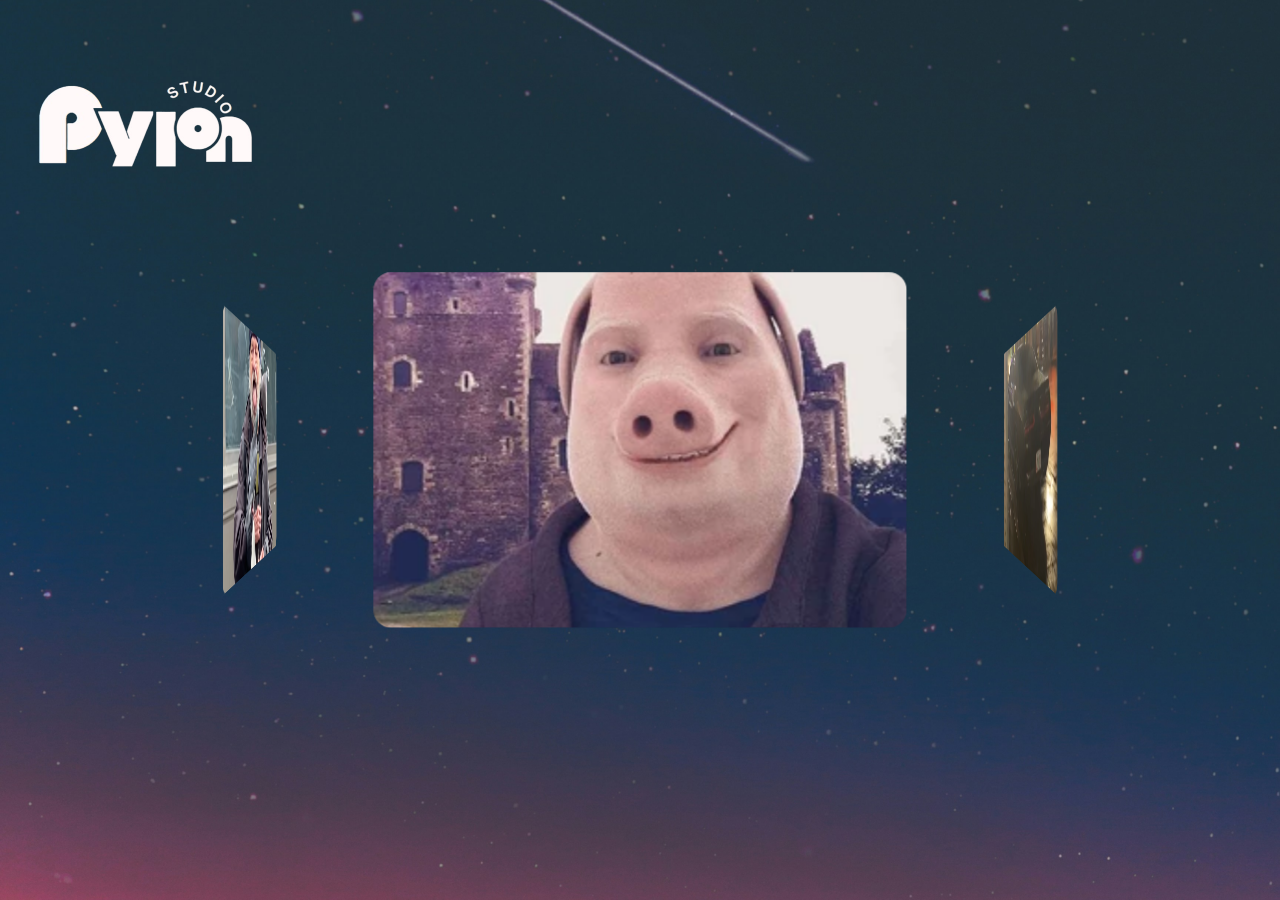
<file: index.html>
<!DOCTYPE html>
<html lang="en">
<head>
    <meta charset="UTF-8">
    <meta name="viewport" content="width=device-width, initial-scale=1.0">
    <title>3D Rotating Cards</title>
    <link rel="stylesheet" href="style.css">
</head>
<body>
    <div class="logo-container">
        <a href="index.html"> <img src="images/logo.png" alt="Your Logo">
        </a>
    </div>
    <div class="container">
        <div class="card-container">
            <a href="card1.html" class="card" style="--i: 0;" data-title="The Disappearance of John Pork">
                <img src="images/card1.jpg" alt="Card 1"> 
            </a>
            <a href="card2.html" class="card" style="--i: 1;" data-title="The Ghost of the Goon:Tragedy and Protest">
                <img src="images/card2.jpg" alt="Card 2">
            </a>
            <a href="card3.html" class="card" style="--i: 2;" data-title="Coming soon">
                <img src="images/card3.jpg" alt="Card 3">
            </a>
            <a href="card4.html" class="card" style="--i: 3;" data-title="Coming soon">
                <img src="images/card4.jpg" alt="Card 4">
            </a>
            <a href="card5.html" class="card" style="--i: 4;" data-title="Coming soon">
                <img src="images/card5.jpg" alt="Card 5">
            </a>
        </div>
    </div>
</body>
</html>
</file>
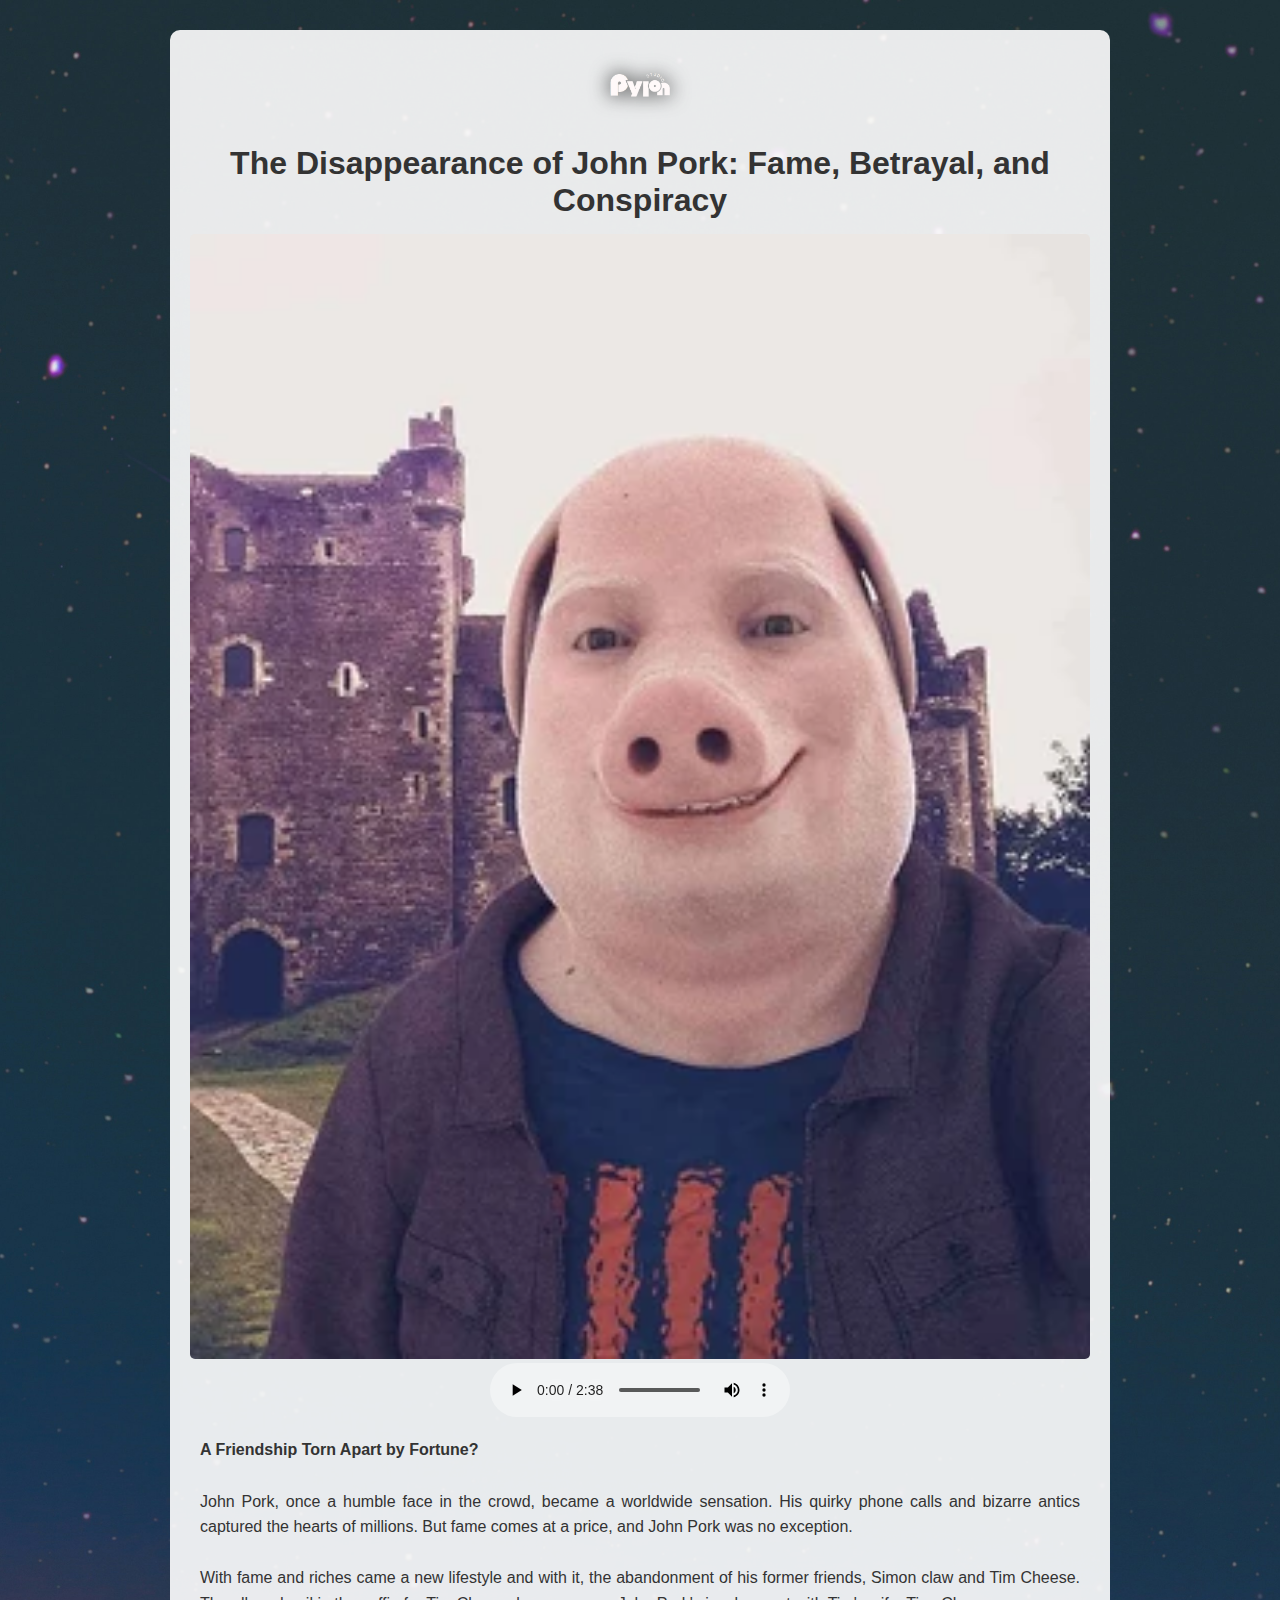
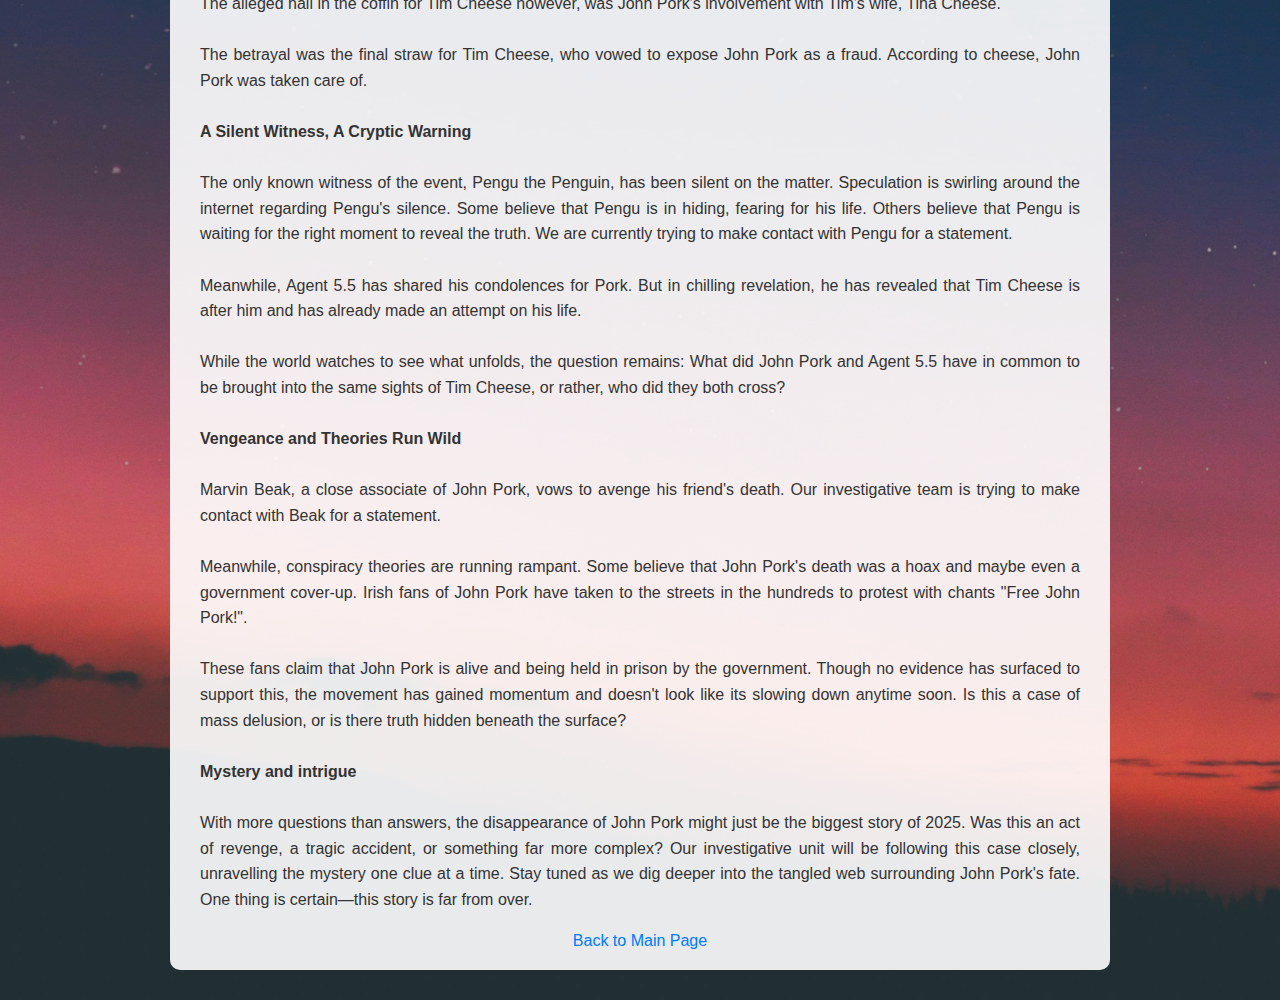
<file: card1.html>
<!DOCTYPE html>
<html lang="en">
<head>
    <meta charset="UTF-8">
    <meta name="viewport" content="width=device-width, initial-scale=1.0">
    <title>John Pork Article</title>
    <link rel="stylesheet" href="card-style.css"> 
</head>
<body>
    <div class="card-container">
        <div class="card-content">
            <div class="logo-container">
                <a href="index.html"> <img src="images/logo.png" alt="Your Logo"> </a>
            </div>
            <div class="title-area">
                <h1 id="card-title">The Disappearance of John Pork: Fame, Betrayal, and Conspiracy</h1>
            </div>
            <div class="image-area">
                <img id="card-image" src="images/card1.jpg" alt="John Pork Image">
                <br>
                <audio controls>
                    <source src="audios/Card1.m4a" type="audio/mpeg">
                </audio>
            </div>
            <div class="writing-area">
            <p id="card-writing">

                <strong>A Friendship Torn Apart by Fortune?</strong> <br><br>
                John Pork, once a humble face in the crowd, became a worldwide sensation. His quirky phone calls and bizarre antics captured the hearts of millions. But fame comes at a price, and John Pork was no exception. <br><br>
                With fame and riches came a new lifestyle and with it, the abandonment of his former friends, Simon claw and Tim Cheese. 
                The alleged nail in the coffin for Tim Cheese however, was John Pork's involvement with Tim's wife, Tina Cheese. <br><br> 
                The betrayal was the final straw for Tim Cheese, who vowed to expose John Pork as a fraud. According to cheese, John Pork was taken care of.

                <br> <br> <strong>A Silent Witness, A Cryptic Warning</strong> <br> <br>
                The only known witness of the event, Pengu the Penguin, has been silent on the matter. Speculation is swirling around
                the internet regarding Pengu's silence. Some believe that Pengu is in hiding, fearing for his life. Others believe that Pengu is waiting for the right moment to reveal the truth. We are currently trying to make contact with Pengu for a statement. <br><br>
                Meanwhile, Agent 5.5 has shared his condolences for Pork. But in chilling revelation, he has revealed that Tim Cheese is after him and has already made an attempt on his life.<br><br>
                While the world watches to see what unfolds, the question remains: What did John Pork and Agent 5.5 have in common to be brought into the same sights of Tim Cheese, or rather, who did they both cross? <br><br>

                <strong>Vengeance and Theories Run Wild</strong><br><br>
                Marvin Beak, a close associate of John Pork, vows to avenge his friend's death. Our investigative team is trying to make contact with Beak for a statement. <br><br>
                Meanwhile, conspiracy theories are running rampant. Some believe that John Pork's death was a hoax and maybe even a government cover-up. Irish fans of John Pork have taken to the streets in the hundreds to protest with chants "Free John Pork!". <br><br>
                These fans claim that John Pork is alive and being held in prison by the government. Though no evidence has surfaced to support this, the movement has gained momentum and doesn't look like its slowing down anytime soon. Is this a case of mass delusion, or is there truth hidden beneath the surface?<br><br>
                <strong>Mystery and intrigue</strong> <br> <br>
                With more questions than answers, the disappearance of John Pork might just be the biggest story of 2025. Was this an act of revenge, a tragic accident, or something far more complex? Our investigative unit will be following this case closely, unravelling the mystery one clue at a time.

                Stay tuned as we dig deeper into the tangled web surrounding John Pork's fate. One thing is certain—this story is far from over.
            </p>
        </div>
        <a href="index.html" class="back-link">Back to Main Page</a>
        </div>
        
        </div>
    </div>
</body>
</html>
</file>
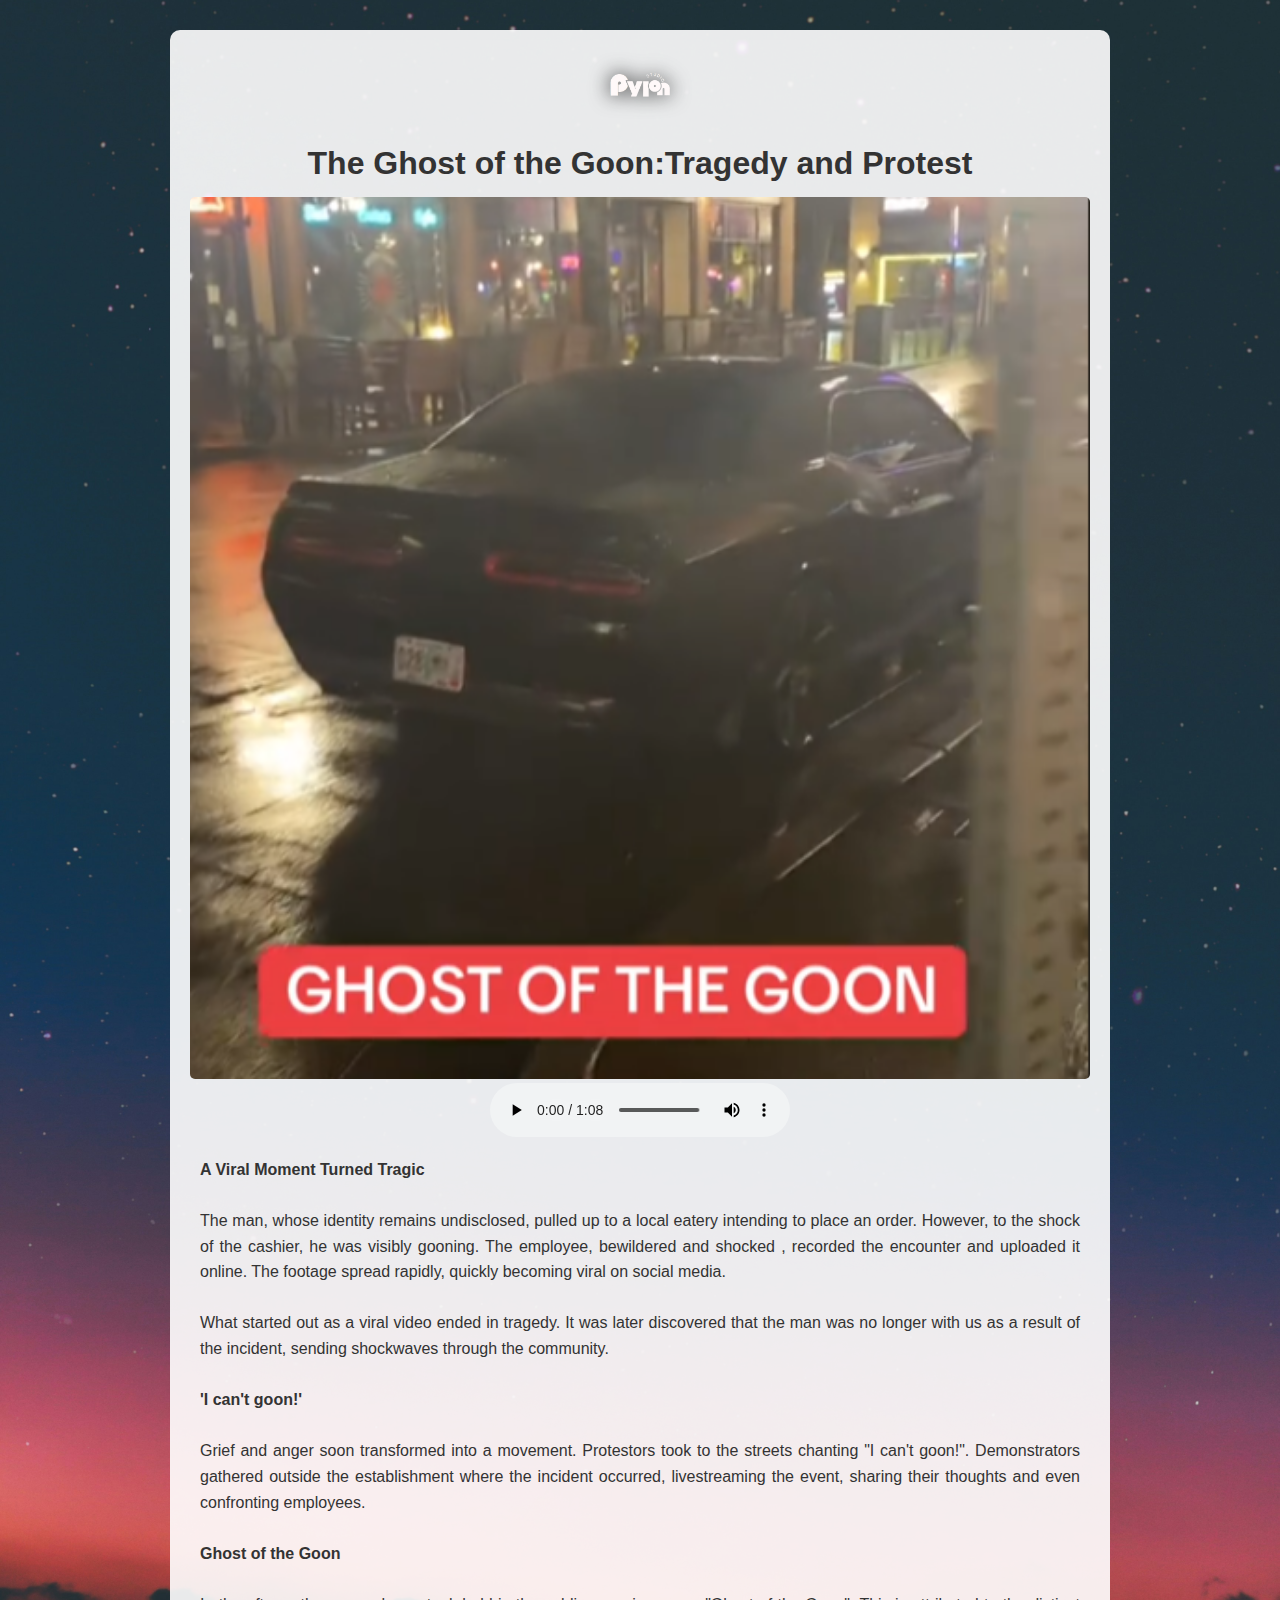
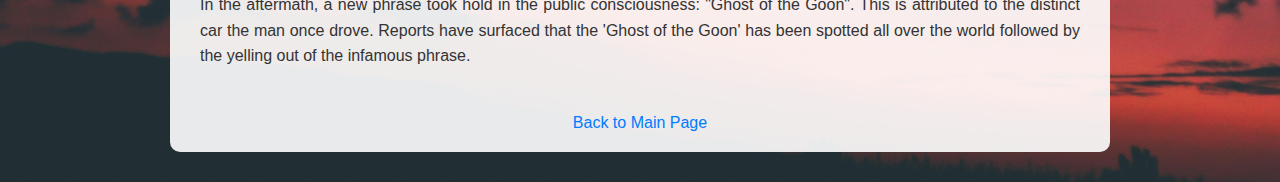
<file: card2.html>
<!DOCTYPE html>
<html lang="en">
<head>
    <meta charset="UTF-8">
    <meta name="viewport" content="width=device-width, initial-scale=1.0">
    <title>John Pork Article</title>
    <link rel="stylesheet" href="card-style.css"> 
</head>
<body>
    <div class="card-container">
        <div class="card-content">
            <div class="logo-container">
                <a href="index.html"> <img src="images/logo.png" alt="Your Logo"> </a>
            </div>
            <div class="title-area">
                <h1 id="card-title">The Ghost of the Goon:Tragedy and Protest</h1>
            </div>
            <div class="image-area">
                <img id="card-image" src="images/card2.jpg" alt="John Pork Image">
                <div class="audio-controls">
                    <audio controls>
                        <source src="audios/Card2.m4a" type="audio/mpeg">   
                    </audio>

                </div>
            </div>
            <div class="writing-area">
            <p id="card-writing">
                <strong>A Viral Moment Turned Tragic</strong> <br><br>
                
                The man, whose identity remains undisclosed, pulled up to a local eatery intending to place an order.
                 However, to the shock of the cashier, he was visibly gooning. The employee, bewildered and shocked
                 , recorded the encounter and uploaded it online. The footage spread rapidly, quickly 
                 becoming viral on social media.<br><br>
                 What started out as a viral video ended in tragedy. It was later discovered that the man was no longer with us as a result of the incident, 
                 sending shockwaves through the community. 
                
                 <br><br><strong>'I can't goon!'</strong> <br><br>

                 Grief and anger soon transformed into a movement. Protestors took to the streets chanting "I can't goon!".
                 Demonstrators gathered outside the establishment where the incident occurred, livestreaming the event, sharing their thoughts and even confronting employees. <br><br>

                <strong>Ghost of the Goon</strong> <br><br>
                In the aftermath, a new phrase took hold in the public consciousness: "Ghost of the Goon". This is attributed to the 
                distinct car the man once drove. Reports have surfaced that the 'Ghost of the Goon' has been spotted all over the world followed by the yelling out of the infamous phrase.<br><br>

                
            </p>
            
        </div>
        <a href="index.html" class="back-link">Back to Main Page</a>
        </div>
        
    </div>
</body>
</html>
</file>
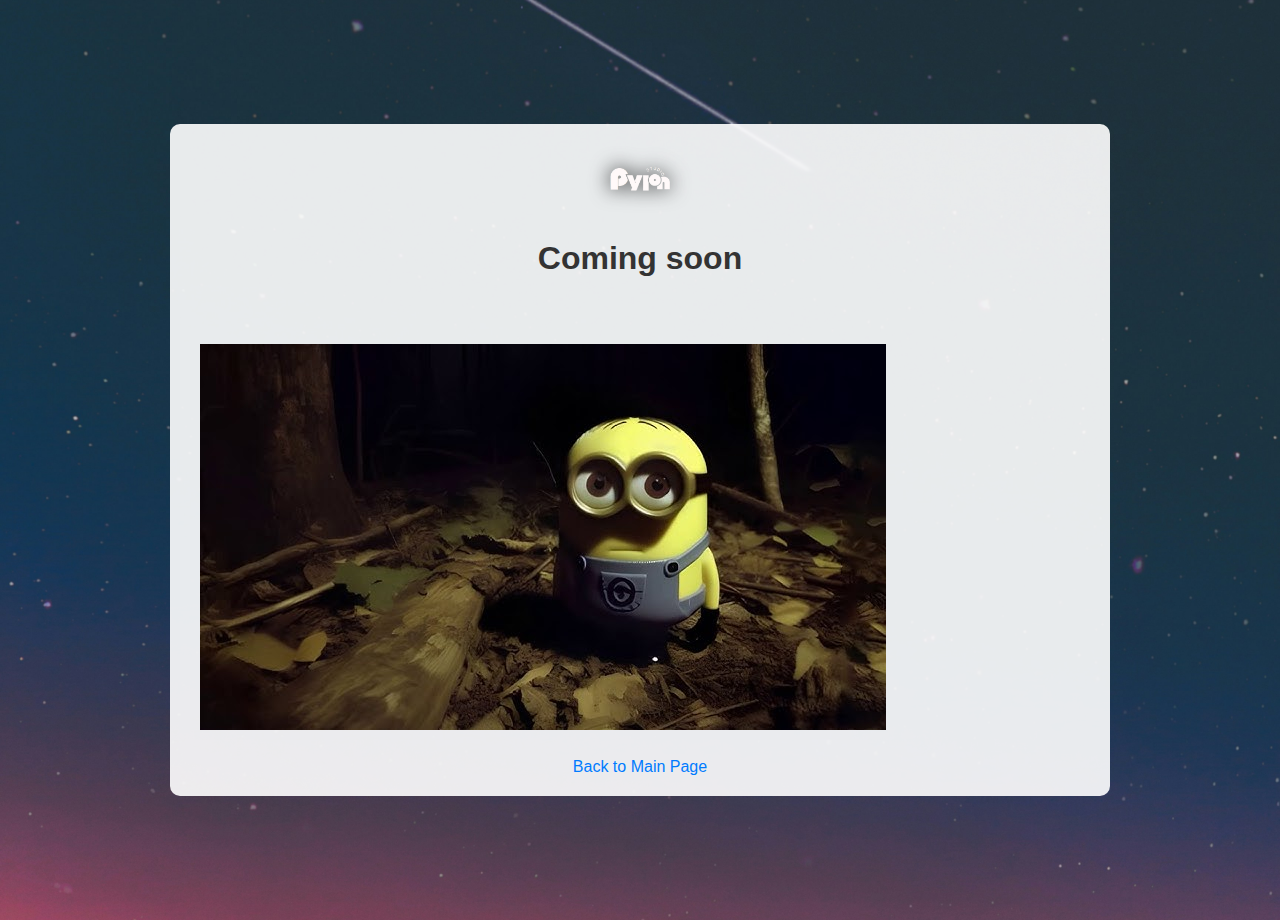
<file: card3.html>
<!DOCTYPE html>
<html lang="en">
<head>
    <meta charset="UTF-8">
    <meta name="viewport" content="width=device-width, initial-scale=1.0">
    <title>John Pork Article</title>
    <link rel="stylesheet" href="card-style.css"> 
</head>
<body>
    <div class="card-container">
        <div class="card-content">
            <div class="logo-container">
                <a href="index.html"> <img src="images/logo.png" alt="Your Logo"> </a>
            </div>
            <div class="title-area">
                <h1 id="card-title">Coming soon</h1>
            </div>
            <div class="image-area">
                
                <div class="audio-controls">
                    

                </div>
            </div>
            <div class="writing-area">
            <p id="card-writing">
                <strong></strong> <br><br>
                <img id ="placeholder" src = "images/placeholder.jpg" alt="placeholder">
                
                
            </p>
            
        </div>
        <a href="index.html" class="back-link">Back to Main Page</a>
        </div>
        
    </div>
</body>
</html>
</file>
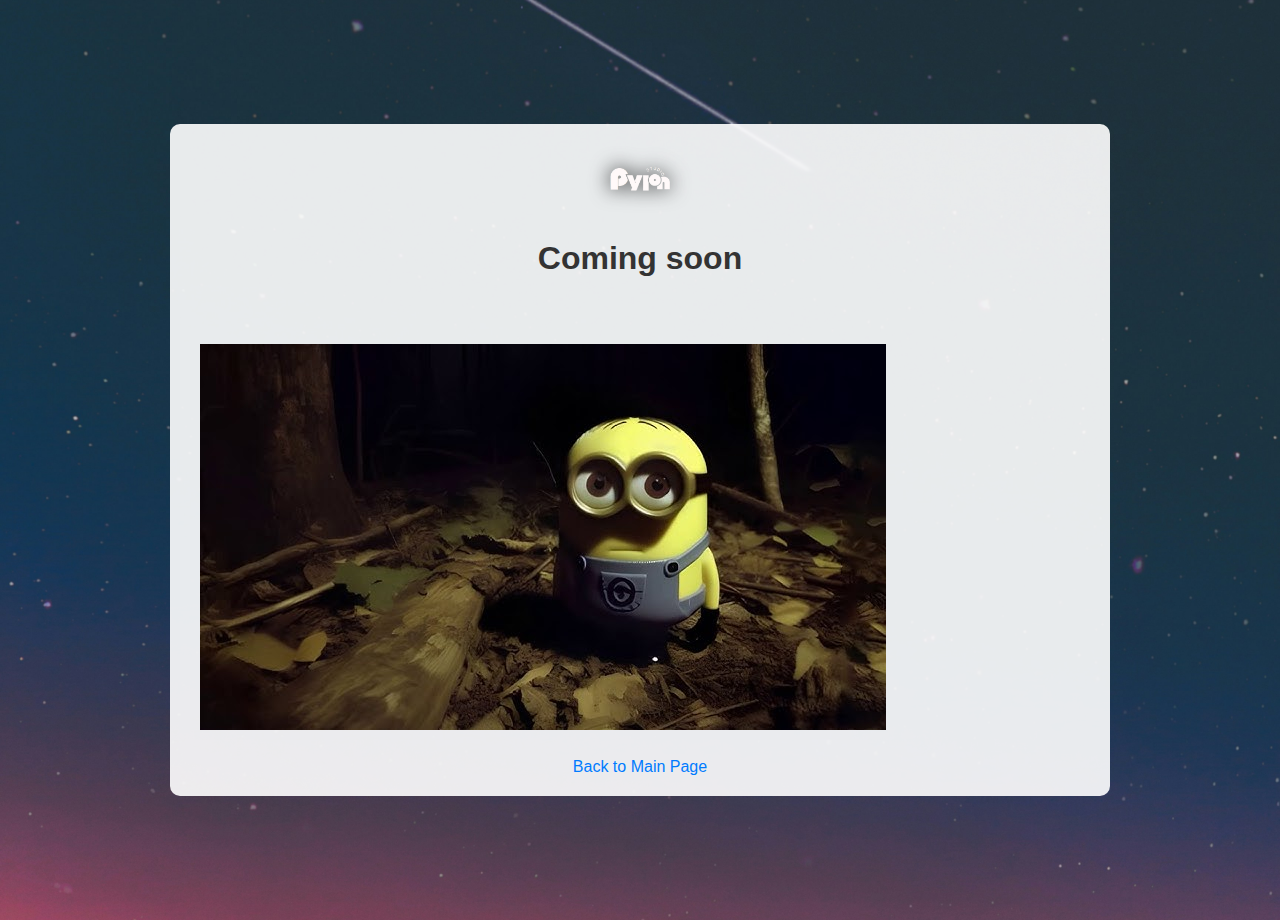
<file: card5.html>
<!DOCTYPE html>
<html lang="en">
<head>
    <meta charset="UTF-8">
    <meta name="viewport" content="width=device-width, initial-scale=1.0">
    <title>John Pork Article</title>
    <link rel="stylesheet" href="card-style.css"> 
</head>
<body>
    <div class="card-container">
        <div class="card-content">
            <div class="logo-container">
                <a href="index.html"> <img src="images/logo.png" alt="Your Logo"> </a>
            </div>
            <div class="title-area">
                <h1 id="card-title">Coming soon</h1>
            </div>
            <div class="image-area">
                
                <div class="audio-controls">
                    

                </div>
            </div>
            <div class="writing-area">
            <p id="card-writing">
                <strong></strong> <br><br>
                <img id ="placeholder" src = "images/placeholder.jpg" alt="placeholder">
                
                
            </p>
            
        </div>
        <a href="index.html" class="back-link">Back to Main Page</a>
        </div>
       
    </div>
</body>
</html>
</file>
<file: style.css>
body {
    margin: 0;
    overflow: hidden;
    background-image: url('images/background.png'); /* Add background image */
    background-size: cover; /* Cover the entire viewport */
    background-position: center; /* Center the image */
    background-repeat: no-repeat; /* Prevent image repetition */
    display: flex;
    justify-content: center;
    align-items: center;
    height: 100vh;
}

.logo-container {
    position: absolute;
    top: 0px;
    left: 20px;
    z-index: 10;
    transition: transform 0.3s ease; /* Add transition */
}

.logo-container:hover {
    transform: scale(1.1); /* Scale up on hover */
}

.logo-container img {
    height: 250px;
}

.container {
    perspective: 800px;
}

/* Default styles (for desktop) */
.card-container {
    width: 300px;
    height: 200px;
    position: relative;
    transform-style: preserve-3d;
    animation: rotateCards 15s linear infinite;
}

.card {
    position: absolute;
    width: 100%;
    height: 100%;
    transform-origin: center;
    transform-style: preserve-3d;
    transform: rotateY(calc(var(--i) * 72deg)) translateZ(350px);
    text-decoration: none;
    transition: filter 0.3s ease;
}

/* Responsive adjustments for small screens */
@media (max-width: 768px) {
    .card-container {
        width: 200px; /* Reduce card width */
        height: 130px; /* Reduce card height */
    }

    .card {
        transform: rotateY(calc(var(--i) * 72deg)) translateZ(200px); /* Bring cards closer */
    }

    .logo-container img {
        height: 150px; /* Reduce logo size */
    }
}

/* For extra small screens (e.g., phones) */
@media (max-width: 480px) {
    .card-container {
        width: 150px;
        height: 100px;
    }

    .card {
        transform: rotateY(calc(var(--i) * 72deg)) translateZ(150px); /* Further reduce depth */
    }

    .logo-container img {
        height: 100px;
    }
}

.card img {
    width: 100%;
    height: 100%;
    object-fit: cover;
    border-radius: 10px;
}

.card:hover {
    filter: brightness(0.7); /* Dim the card on hover */
}

.card::after {
    content: attr(data-title); /* Display the title */
    position: absolute;
    bottom: 100px;
    left: 50%;
    transform: translateX(-50%);
    width: 80%;
    text-align: center;
    font-size: 1rem;
    color: white;
    background: rgba(0, 0, 0, 0.7);
    padding: 5px 10px;
    border-radius: 5px;
    opacity: 0;
    transition: opacity 0.3s ease;
}

/* Show title on hover */
.card:hover::after {
    opacity: 1;
}
   
@keyframes rotateCards {
    0% {
        transform: rotateY(0deg);
    }
    100% {
        transform: rotateY(360deg);
    }
}
</file>
<file: card-style.css>
/* Base styles */
body {
    margin: 0;
    overflow-x: hidden;
    background-image: url('images/background.png');
    background-size: cover;
    background-position: center;
    background-repeat: no-repeat;
    font-family: sans-serif;
    color: #333;
}

/* Make the container responsive */
.card-container {
    display: flex;
    flex-direction: column; /* Stack on mobile */
    align-items: center;
    justify-content: center;
    min-height: 100vh;
    padding: 10px;
}

/* Ensure the card adapts */
.card-content {
    width: 80%; /* Default width */
    max-width: 900px; /* Prevents it from being too wide */
    margin: 20px 0;
    padding: 20px;
    background-color: rgba(255, 255, 255, 0.9);
    border-radius: 10px;
    text-align: center;
}

/* Logo styling */
.logo-container img {
    height: 70px; /* Medium size */
    filter: drop-shadow(0px 0px 10px rgba(0, 0, 0, 0.8)); /* Strong black glow */
}

/* Title Styling */
.title-area h1 {
    font-size: 2em;
    margin-bottom: 15px;
    padding: 0 10px;
}

/* Image area */
.image-area img {
    width: 100%;
    height: auto;
    border-radius: 5px;
}

/* Writing area */
.writing-area p {
    font-size: 1rem;
    line-height: 1.6;
    padding: 0 10px;
    text-align: justify;
}

/* Back link */
.back-link {
    display: block;
    margin-top: 20px;
    font-size: 1rem;
    text-decoration: none;
    color: #007bff;
}

/* Responsive Design */
@media screen and (max-width: 1024px) {
    .card-content {
        width: 90%; /* Slightly wider on tablets */
        max-width: 750px;
    }

    .title-area h1 {
        font-size: 1.7em;
    }
}

@media screen and (max-width: 768px) {
    .card-content {
        width: 95%;
        max-width: 600px;
        padding: 15px;
    }

    .title-area h1 {
        font-size: 1.5em;
    }

    .logo-container img {
        height: 50px;
    }
}

@media screen and (max-width: 480px) {
    .card-content {
        width: 98%; /* Fill screen on small phones */
        max-width: 450px;
        padding: 10px;
    }

    .title-area h1 {
        font-size: 1.3em;
    }

    .writing-area p {
        font-size: 0.9rem;
    }

    .logo-container img {
        height: 40px;
    }
}
</file>
